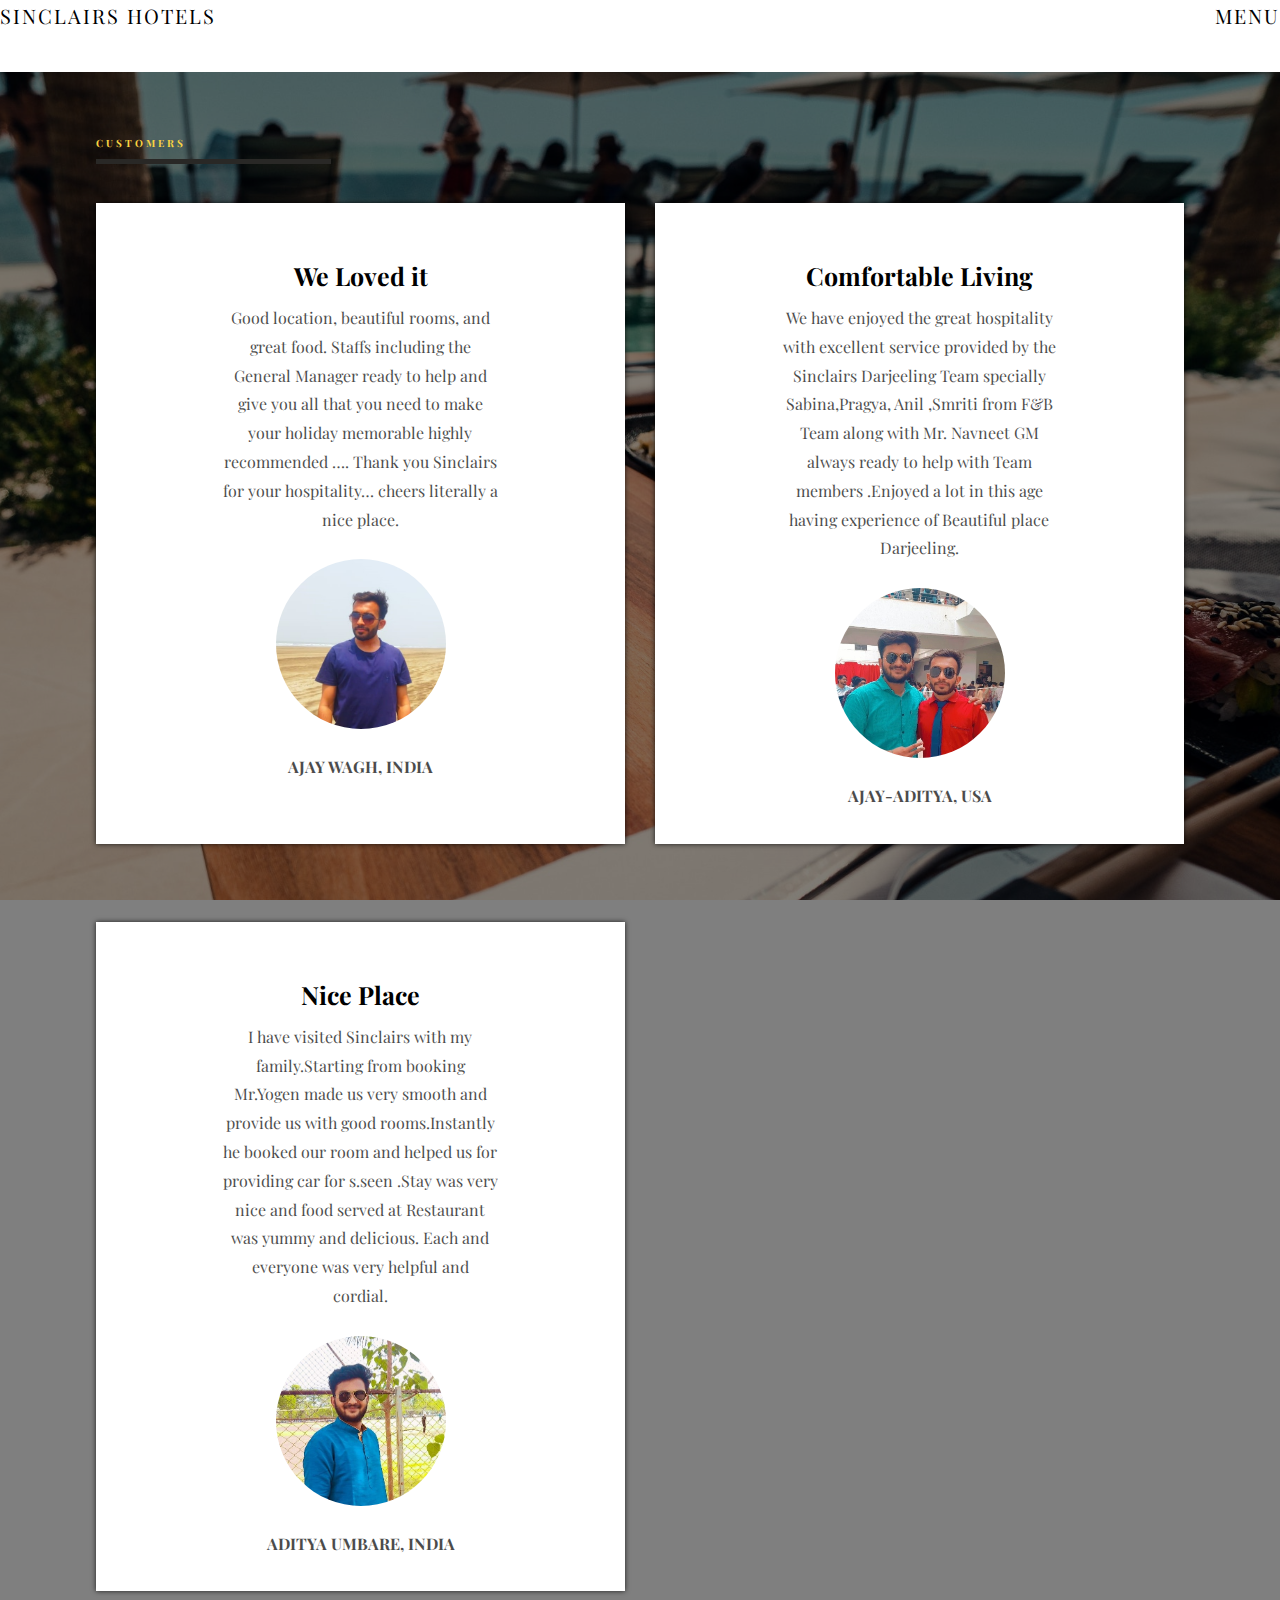
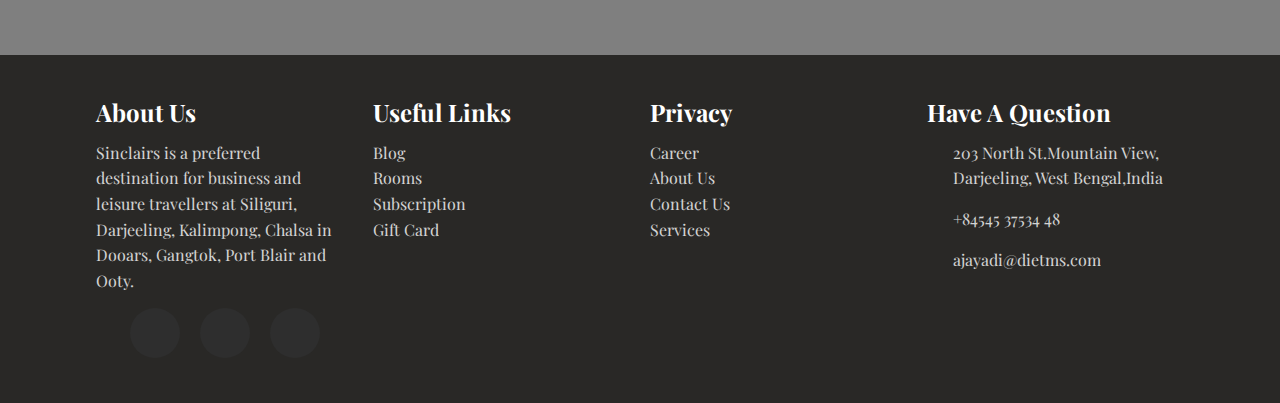
<file: customers.html>
<!DOCTYPE html>
<html lang="en">
<head>
    <meta charset="UTF-8">
    <meta http-equiv="X-UA-Compatible" content="IE=edge">
    <meta name="viewport" content="width=device-width, initial-scale=1.0">
    <title>Document</title>
    <link rel="stylesheet" href="main.css">
</head>
<body>
   
    <header class >
        <div class = "head-top">
            <div class = "site-name">
                <span>SINCLAIRS HOTELS</span>
            </div>
            <div class = "site-nav">
                <span id = "nav-btn">MENU <i class = "fas fa-bars"></i></span>
            </div>
        </div>
    </header>
   
   
    <section class = "customers" id = "customers">
        <div class = "sec-width">
            <div class = "title">
                <h2>customers</h2>
            </div>
            <div class = "customers-container">
                <!-- single customer -->
                <div class = "customer">
                    <div class = "rating">
                        <span><i class = "fas fa-star"></i></span>
                        <span><i class = "fas fa-star"></i></span>
                        <span><i class = "fas fa-star"></i></span>
                        <span><i class = "fas fa-star"></i></span>
                        <span><i class = "far fa-star"></i></span>
                    </div>
                    <h3>We Loved it</h3>
                    <p>Good location, beautiful rooms, and great food. Staffs including the General Manager ready to help and give you all that you need to make your holiday memorable highly recommended …. Thank you Sinclairs for your hospitality… cheers literally a nice place.            </p>
                    <img src = "images/ajay.jpeg" alt = "customer image">
                    <span>AJAY WAGH, INDIA</span>
                </div>
                <!-- end of single customer -->
                <!-- single customer -->
                <div class = "customer">
                    <div class = "rating">
                        <span><i class = "fas fa-star"></i></span>
                        <span><i class = "fas fa-star"></i></span>
                        <span><i class = "fas fa-star"></i></span>
                        <span><i class = "fas fa-star"></i></span>
                        <span><i class = "far fa-star"></i></span>
                    </div>
                    <h3>Comfortable Living</h3>
                    <p>We have enjoyed the great hospitality with excellent service provided by the Sinclairs Darjeeling Team specially Sabina,Pragya, Anil ,Smriti from F&B Team along with Mr. Navneet GM always ready to help with Team members .Enjoyed a lot in this age having experience of Beautiful place Darjeeling.</p>
                    <img src = "images/umbare.jpeg" alt = "customer image">
                    <span>AJAY-ADITYA, USA</span>
                </div>
                <!-- end of single customer -->
                <!-- single customer -->
                <div class = "customer">
                    <div class = "rating">
                        <span><i class = "fas fa-star"></i></span>
                        <span><i class = "fas fa-star"></i></span>
                        <span><i class = "fas fa-star"></i></span>
                        <span><i class = "fas fa-star"></i></span>
                        <span><i class = "far fa-star"></i></span>
                    </div>
                    <h3>Nice Place</h3>
                    <p>I have visited Sinclairs with my family.Starting from booking Mr.Yogen made us very smooth and provide us with good rooms.Instantly he booked our room and helped us for providing car for s.seen .Stay was very nice and food served at Restaurant was yummy and delicious.
                        Each and everyone was very helpful and cordial.</p>
                    <img src = "images/umbare1.jpeg" alt = "customer image">
                    <span>ADITYA UMBARE, INDIA</span>
                </div>
                <!-- end of single customer -->
            </div>
        </div>
    </section>
    <!-- end of body content -->

    <!-- footer -->
    <footer class = "footer">
        <div class = "footer-container">
            <div>
                <h2>About Us </h2>
                <p>Sinclairs is a preferred destination for business and leisure travellers at Siliguri, Darjeeling, Kalimpong, Chalsa in Dooars, Gangtok, Port Blair and Ooty.</p>
                <ul class = "social-icons">
                    <li class = "flex">
                        <i class = "fa fa-twitter fa-2x"></i>
                    </li>
                    <li class = "flex">
                        <i class = "fa fa-facebook fa-2x"></i>
                    </li>
                    <li class = "flex">
                        <i class = "fa fa-instagram fa-2x"></i>
                    </li>
                </ul>
            </div>

            <div>
                <h2>Useful Links</h2>
                <a href = "#">Blog</a>
                <a href = "#">Rooms</a>
                <a href = "#">Subscription</a>
                <a href = "#">Gift Card</a>
            </div>

            <div>
                <h2>Privacy</h2>
                <a href = "#">Career</a>
                <a href = "#">About Us</a>
                <a href = "#">Contact Us</a>
                <a href = "#">Services</a>
            </div>

            <div>
                <h2>Have A Question</h2>
                <div class = "contact-item">
                    <span>
                        <i class = "fas fa-map-marker-alt"></i>
                    </span>
                    <span>
                        203 North St.Mountain View, Darjeeling, West Bengal,India 
                    </span>
                </div>
                <div class = "contact-item">
                    <span>
                        <i class = "fas fa-phone-alt"></i>
                    </span>
                    <span>
                        +84545 37534 48
                    </span>
                </div>
                <div class = "contact-item">
                    <span>
                        <i class = "fas fa-envelope"></i>
                    </span>
                    <span>
                        ajayadi@dietms.com
                    </span>
                </div>
            </div>
        </div>
    </footer>
    <!-- end of footer -->
    
</body>
</html>
</file>
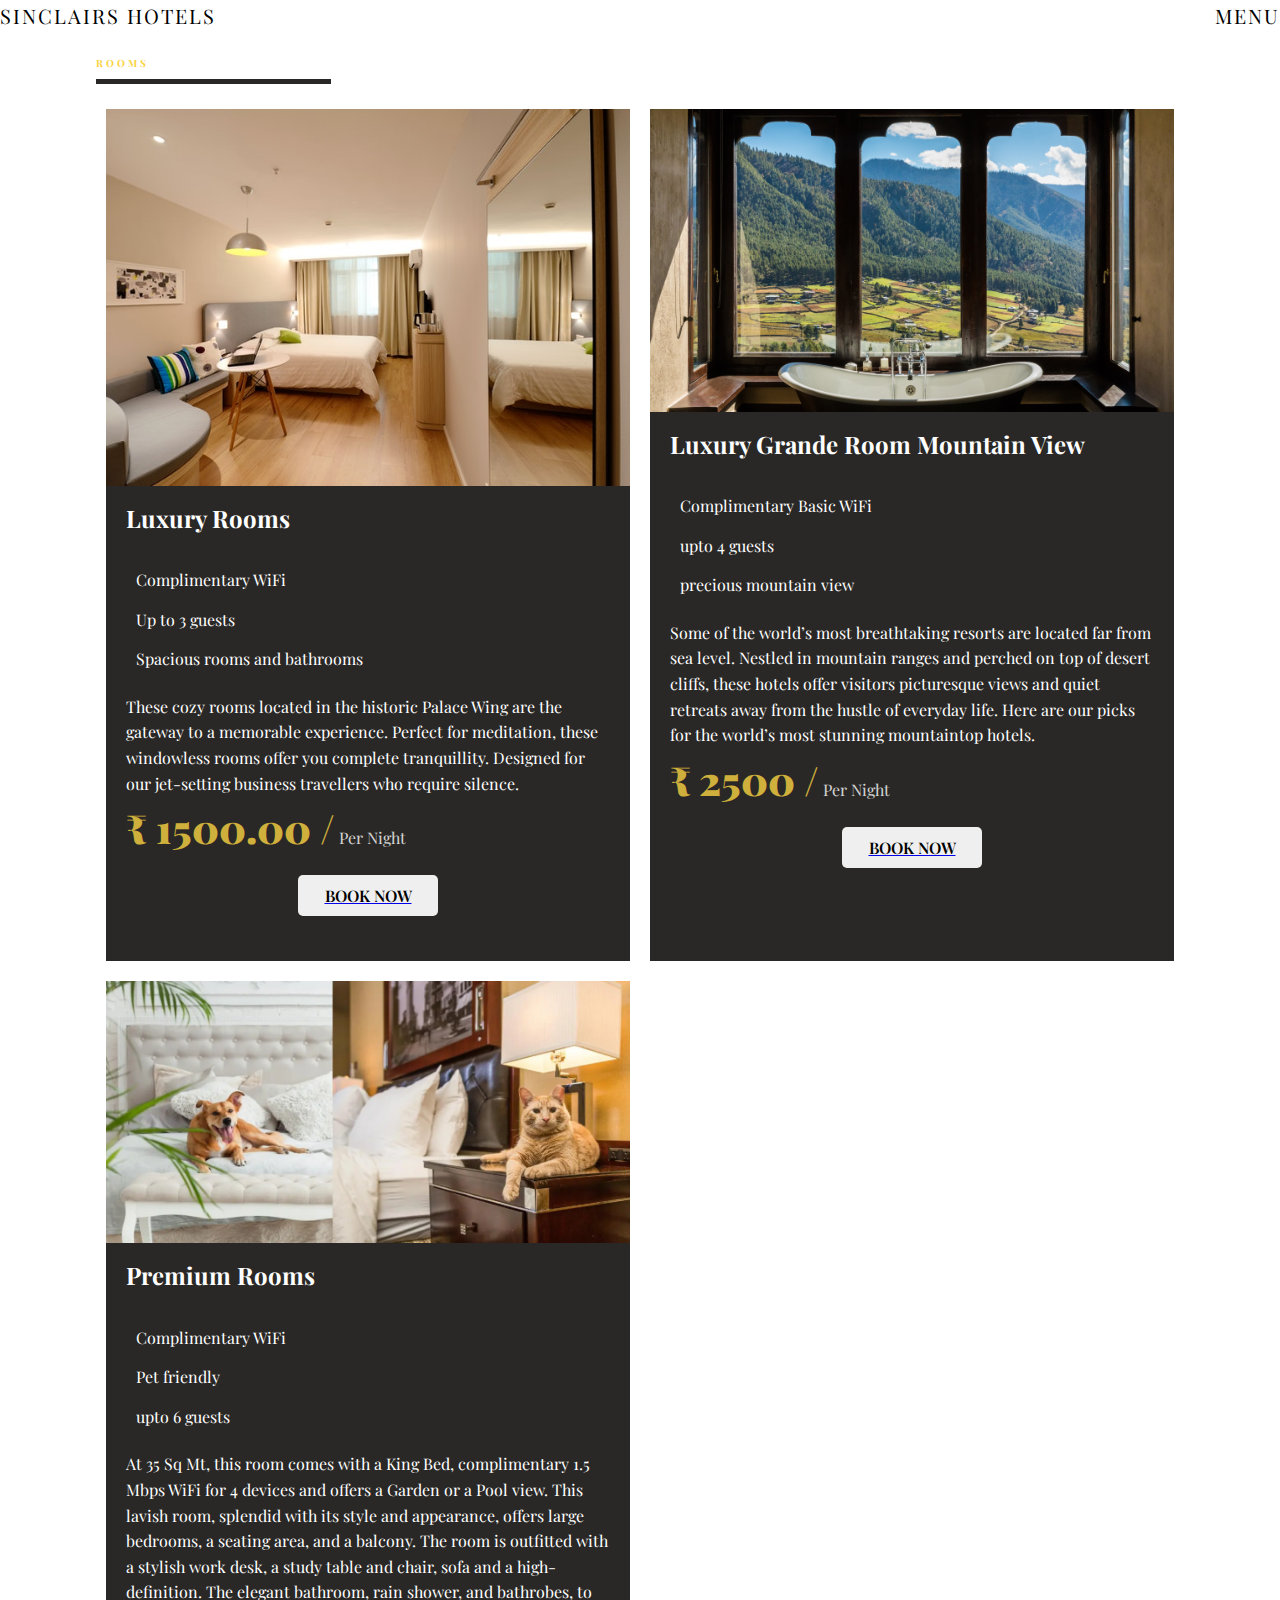
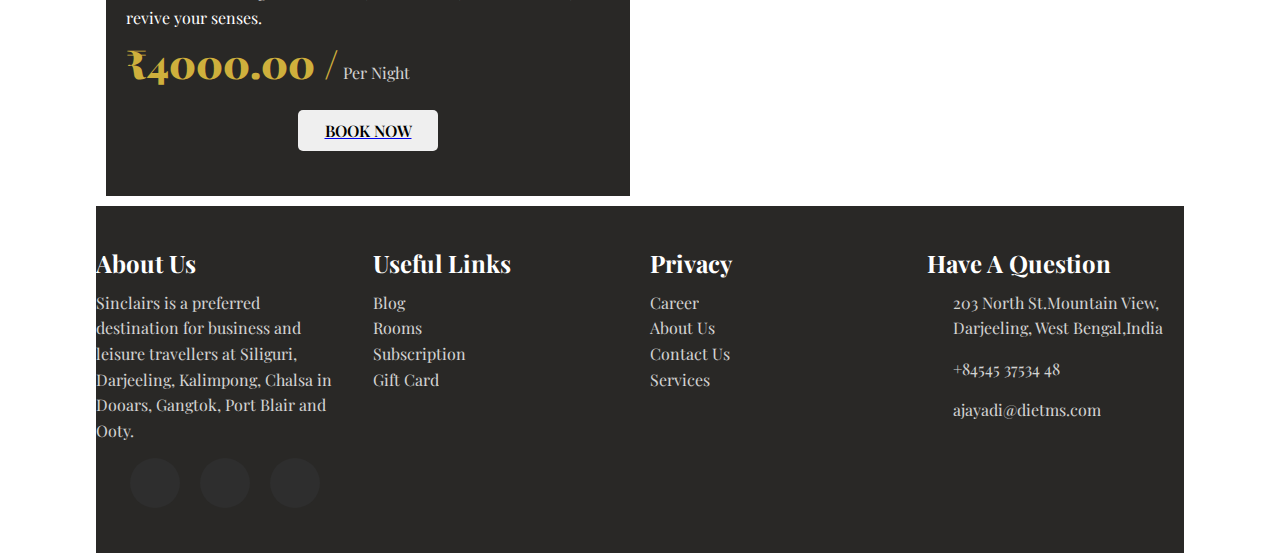
<file: rooms.html>
<!DOCTYPE html>
<html lang="en">
<head>
    <meta charset="UTF-8">
    <meta http-equiv="X-UA-Compatible" content="IE=edge">
    <meta name="viewport" content="width=device-width, initial-scale=1.0">
    <title>Document</title>
    <link rel="stylesheet" href="main.css">
</head>
<body>

    <header class >
        <div class = "head-top">
            <div class = "site-name">
                <span>SINCLAIRS HOTELS</span>
            </div>
            <div class = "site-nav">
                <span id = "nav-btn">MENU <i class = "fas fa-bars"></i></span>
            </div>
        </div>
    </header>

    <section class = "rooms sec-width" id = "rooms">
        <div class = "title">
            <h2>rooms</h2>
        </div>
        <div class = "rooms-container">
            <!-- single room -->
            <article class = "room">
                <div class = "room-image">
                    <img src = "images/img1.jpg" alt = "room image">
                </div>
                <div class = "room-text">
                    <h3>Luxury Rooms</h3>
                    <ul>
                        <li>
                            <i class = "fas fa-arrow-alt-circle-right"></i>
                            Complimentary WiFi
                        </li>
                        <li>
                            <i class = "fas fa-arrow-alt-circle-right"></i>
                            Up to 3 guests
                        </li>
                        <li>
                            <i class = "fas fa-arrow-alt-circle-right"></i>
                            Spacious rooms and bathrooms
                        </li>
                    </ul>
                    <p>These cozy rooms located in the historic Palace Wing are the gateway to a memorable experience. Perfect for meditation, these windowless rooms offer you complete tranquillity. Designed for our jet-setting business travellers who require silence. </p>
                    <p class = "rate">
                        <span>₹ 1500.00 /</span> Per Night
                    </p>
                    <a href="login.html "><button type = "button" class = "btn">book now</button></a>
                </div>
            </article>
            <!-- end of single room -->
            <!-- single room -->
            <article class = "room">
                <div class = "room-image">
                    <img src = "images/view.jpg" alt = "room image">
                </div>
                <div class = "room-text">
                    <h3>Luxury Grande Room Mountain View</h3>
                    <ul>
                        <li>
                            <i class = "fas fa-arrow-alt-circle-right"></i>
                            Complimentary Basic WiFi
                        </li>
                        <li>
                            <i class = "fas fa-arrow-alt-circle-right"></i>
                            upto 4 guests
                        </li>
                        <li>
                            <i class = "fas fa-arrow-alt-circle-right"></i>
                            precious mountain view
                        </li>
                    </ul>
                    <p>Some of the world’s most breathtaking resorts are located far from sea level. Nestled in mountain ranges and perched on top of desert cliffs, these hotels offer visitors picturesque views and quiet retreats away from the hustle of everyday life. Here are our picks for the world’s most stunning mountaintop hotels.</p>
                    <p class = "rate">
                        <span>₹ 2500 /</span> Per Night
                    </p>
                    <a href="login.html "><button type = "button" class = "btn">book now</button></a>
                </div>
            </article>
            <!-- end of single room -->
            <!-- single room -->
            <article class = "room">
                <div class = "room-image">
                    <img src = "images/dog.jpeg" alt = "room image">
                </div>
                <div class = "room-text">
                    <h3>Premium Rooms</h3>
                    <ul>
                        <li>
                            <i class = "fas fa-arrow-alt-circle-right"></i>
                            Complimentary WiFi
                        </li>
                        <li>
                            <i class = "fas fa-arrow-alt-circle-right"></i>
                            Pet friendly
                        </li>
                        <li>
                            <i class = "fas fa-arrow-alt-circle-right"></i>
                            upto 6 guests
                        </li>
                    </ul>
                    <p>At 35 Sq Mt, this room comes with a King Bed, complimentary 1.5 Mbps WiFi for 4 devices and offers a Garden or a Pool view. This lavish room, splendid with its style and appearance, offers large bedrooms, a seating area, and a balcony. The room is outfitted with a stylish work desk, a study table and chair, sofa and a high-definition. The elegant bathroom, rain shower, and bathrobes, to revive your senses.</p>
                    <p class = "rate">
                        <span>₹4000.00 /</span> Per Night
                    </p>
                    <a href="login.html "><button type = "button" class = "btn">book now</button></a>
                </div>
            </article>
            <!-- end of single room -->

            <!-- footer -->
        <footer class = "footer">
            <div class = "footer-container">
                <div>
                    <h2>About Us </h2>
                    <p>Sinclairs is a preferred destination for business and leisure travellers at Siliguri, Darjeeling, Kalimpong, Chalsa in Dooars, Gangtok, Port Blair and Ooty.</p>
                    <ul class = "social-icons">
                        <li class = "flex">
                            <i class = "fa fa-twitter fa-2x"></i>
                        </li>
                        <li class = "flex">
                            <i class = "fa fa-facebook fa-2x"></i>
                        </li>
                        <li class = "flex">
                            <i class = "fa fa-instagram fa-2x"></i>
                        </li>
                    </ul>
                </div>

                <div>
                    <h2>Useful Links</h2>
                    <a href = "#">Blog</a>
                    <a href = "#">Rooms</a>
                    <a href = "#">Subscription</a>
                    <a href = "#">Gift Card</a>
                </div>

                <div>
                    <h2>Privacy</h2>
                    <a href = "#">Career</a>
                    <a href = "#">About Us</a>
                    <a href = "#">Contact Us</a>
                    <a href = "#">Services</a>
                </div>

                <div>
                    <h2>Have A Question</h2>
                    <div class = "contact-item">
                        <span>
                            <i class = "fas fa-map-marker-alt"></i>
                        </span>
                        <span>
                            203 North St.Mountain View, Darjeeling, West Bengal,India 
                        </span>
                    </div>
                    <div class = "contact-item">
                        <span>
                            <i class = "fas fa-phone-alt"></i>
                        </span>
                        <span>
                            +84545 37534 48
                        </span>
                    </div>
                    <div class = "contact-item">
                        <span>
                            <i class = "fas fa-envelope"></i>
                        </span>
                        <span>
                            ajayadi@dietms.com
                        </span>
                    </div>
                </div>
            </div>
        </footer>
        <!-- end of footer -->
        </div>
    </section>
    
</body>
</html>
</file>
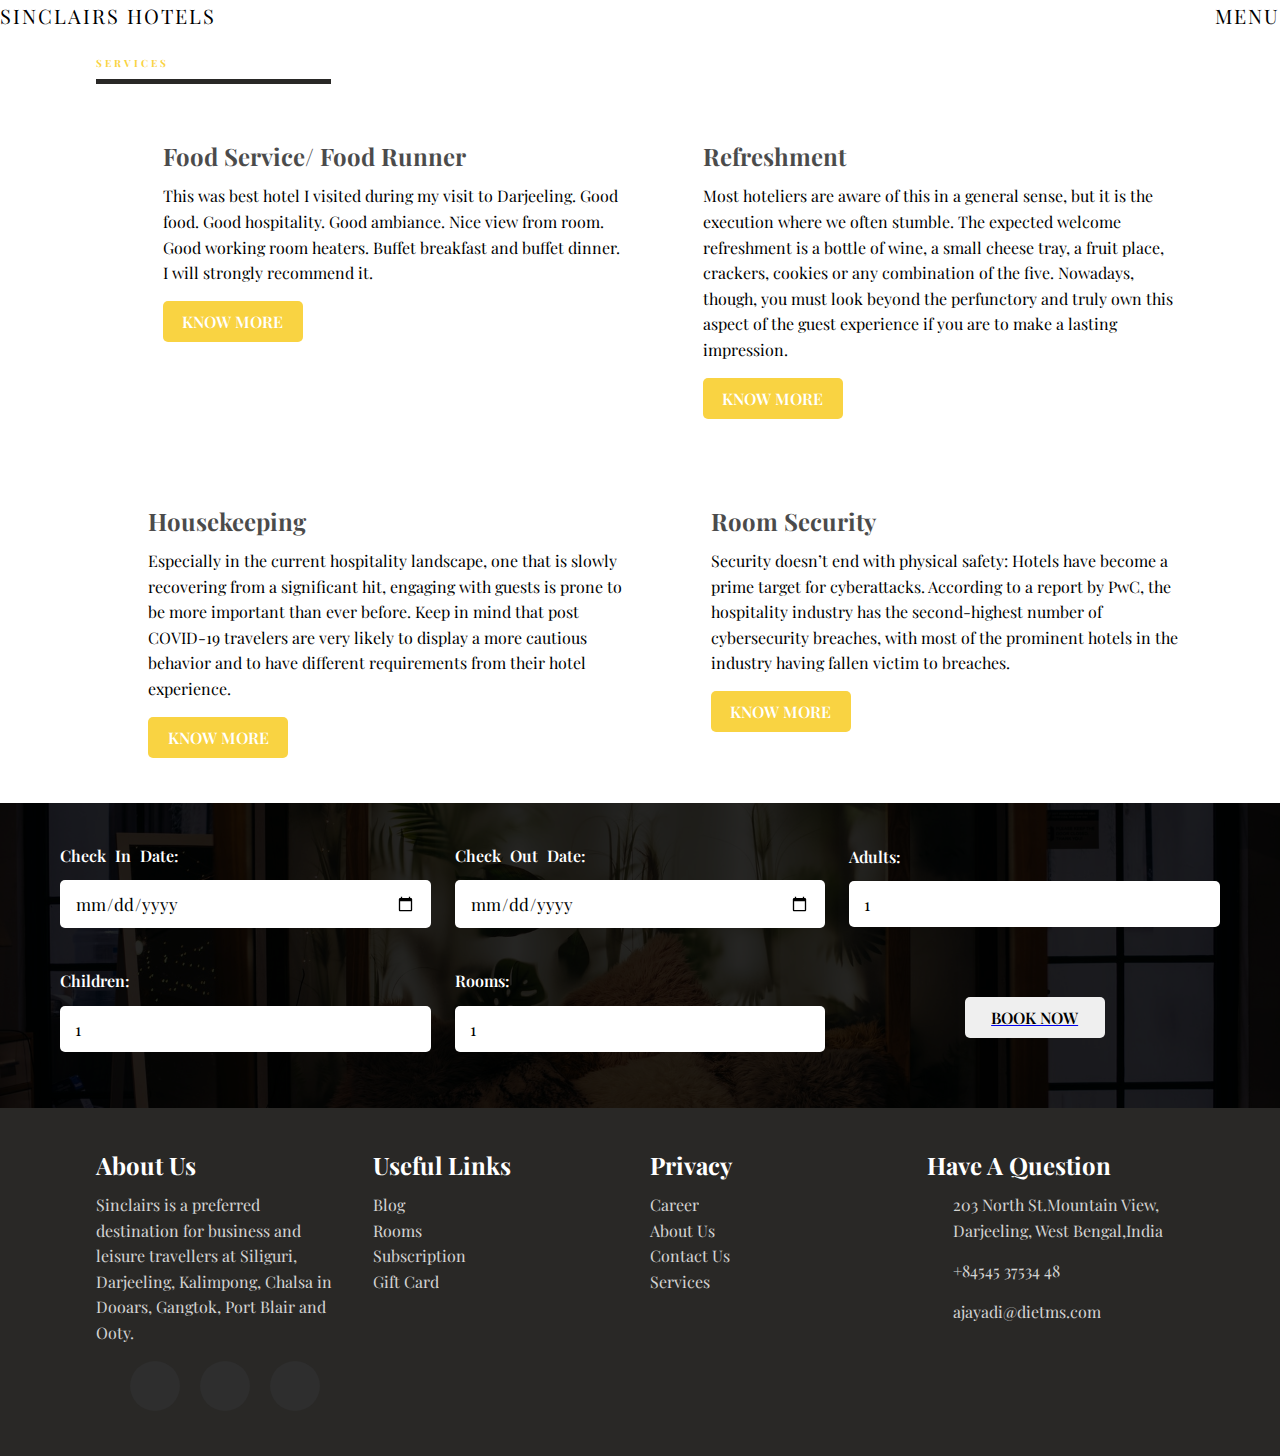
<file: services.html>
<!DOCTYPE html>
<html lang="en">
<head>
    <meta charset="UTF-8">
    <meta http-equiv="X-UA-Compatible" content="IE=edge">
    <meta name="viewport" content="width=device-width, initial-scale=1.0">
   
    <title>Services</title>
    <link rel="stylesheet" href="main.css">
</head>
<body>
    <header class >
        <div class = "head-top">
            <div class = "site-name">
                <span>SINCLAIRS HOTELS</span>
            </div>
            <div class = "site-nav">
                <span id = "nav-btn">MENU <i class = "fas fa-bars"></i></span>
            </div>
        </div>
    </header>    

    <div class = "sidenav" id = "sidenav">
        <span class = "cancel-btn" id = "cancel-btn">
            <i class = "fas fa-times"></i>
        </span>

        <ul class = "navbar">
            <li><a href = "#header">home</a></li>
            <li><a href = "services.html">services</a></li>
            <li><a href = "rooms.html">rooms</a></li>
            <li><a href = "customers.html">customers</a></li>
        </ul>
       <a href="login.html "><button class = "btn log-in">log in</button></a>
       <a href="signup.html"> <button class = "btn sign-up">sign up</button></a>
        
    </div>

    <div id = "modal"></div>


<!-- body content  -->
<section class = "services sec-width" id = "services">
    <div class = "title">
        <h2>services</h2>
    </div>
    <div class = "services-container">
        <!-- single service -->
        <article class = "service">
            <div class = "service-icon">
                <span>
                    <i class = "fas fa-utensils"></i>
                </span>
            </div>
            <div class = "service-content">
                <h2>Food Service/ Food Runner</h2>
                <p>This was best hotel I visited during my visit to Darjeeling.

                    Good food.
                    
                    Good hospitality. Good ambiance.
                    
                    Nice view from room. Good working room heaters.
                    
                    Buffet breakfast and buffet dinner. I will strongly recommend it.</p>
                <button type = "button" class = "btn">Know More</button>
            </div>
        </article>
        <!-- end of single service -->
        <!-- single service -->
        <article class = "service">
            <div class = "service-icon">
                <span>
                    <i class = "fas fa-swimming-pool"></i>
                </span>
            </div>
            <div class = "service-content">
                <h2>Refreshment</h2>
                <p>Most hoteliers are aware of this in a general sense, but it is the execution where we often stumble. The expected welcome refreshment is a bottle of wine, a small cheese tray, a fruit place, crackers, cookies or any combination of the five. Nowadays, though, you must look beyond the perfunctory and truly own this aspect of the guest experience if you are to make a lasting impression.</p>
                <button type = "button" class = "btn">Know More</button>
            </div>
        </article>
        <!-- end of single service -->
        <!-- single service -->
        <article class = "service">
            <div class = "service-icon">
                <span>
                    <i class = "fas fa-broom"></i>
                </span>
            </div>
            <div class = "service-content">
                <h2>Housekeeping</h2>
                <p>Especially in the current hospitality landscape, one that is slowly recovering from a significant hit, engaging with guests is prone to be more important than ever before. Keep in mind that post COVID-19 travelers are very likely to display a more cautious behavior and to have different requirements from their hotel experience.</p>
                <button type = "button" class = "btn">Know More</button>
            </div>
        </article>
        <!-- end of single service -->
        <!-- single service -->
        <article class = "service">
            <div class = "service-icon">
                <span>
                    <i class = "fas fa-door-closed"></i>
                </span>
            </div>
            <div class = "service-content">
                <h2>Room Security</h2>
                <p>Security doesn’t end with physical safety: Hotels have become a prime target for cyberattacks. According to a report by PwC, the hospitality industry has the second-highest number of cybersecurity breaches, with most of the prominent hotels in the industry having fallen victim to breaches.

                </p>
                <button type = "button" class = "btn">Know More</button>
            </div>
        </article>
        <!-- end of single service -->
    </div>
</section>

<div class = "book">
    <form class = "book-form">
        <div class = "form-item">
            <label for = "checkin-date">Check In Date: </label>
            <input type = "date" id = "chekin-date">
        </div>
        <div class = "form-item">
            <label for = "checkout-date">Check Out Date: </label>
            <input type = "date" id = "chekout-date">
        </div>
        <div class = "form-item">
            <label for = "adult">Adults: </label>
            <input type = "number" min = "1" value = "1" id = "adult">
        </div>
        <div class = "form-item">
            <label for = "children">Children: </label>
            <input type = "number" min = "1" value = "1" id = "children">
        </div>
        <div class = "form-item">
            <label for = "rooms">Rooms: </label>
            <input type = "number" min = "1" value = "1" id = "rooms">
        </div>
        <div class = "form-item">
            <a href="login.html "><button type = "button" class = "btn">book now</button></a>
        </div>
    </form>
</div>

<!-- footer -->
<footer class = "footer">
    <div class = "footer-container">
        <div>
            <h2>About Us </h2>
            <p>Sinclairs is a preferred destination for business and leisure travellers at Siliguri, Darjeeling, Kalimpong, Chalsa in Dooars, Gangtok, Port Blair and Ooty.</p>
            <ul class = "social-icons">
                <li class = "flex">
                    <i class = "fa fa-twitter fa-2x"></i>
                </li>
                <li class = "flex">
                    <i class = "fa fa-facebook fa-2x"></i>
                </li>
                <li class = "flex">
                    <i class = "fa fa-instagram fa-2x"></i>
                </li>
            </ul>
        </div>

        <div>
            <h2>Useful Links</h2>
            <a href = "#">Blog</a>
            <a href = "#">Rooms</a>
            <a href = "#">Subscription</a>
            <a href = "#">Gift Card</a>
        </div>

        <div>
            <h2>Privacy</h2>
            <a href = "#">Career</a>
            <a href = "#">About Us</a>
            <a href = "#">Contact Us</a>
            <a href = "#">Services</a>
        </div>

        <div>
            <h2>Have A Question</h2>
            <div class = "contact-item">
                <span>
                    <i class = "fas fa-map-marker-alt"></i>
                </span>
                <span>
                    203 North St.Mountain View, Darjeeling, West Bengal,India 
                </span>
            </div>
            <div class = "contact-item">
                <span>
                    <i class = "fas fa-phone-alt"></i>
                </span>
                <span>
                    +84545 37534 48
                </span>
            </div>
            <div class = "contact-item">
                <span>
                    <i class = "fas fa-envelope"></i>
                </span>
                <span>
                    ajayadi@dietms.com
                </span>
            </div>
        </div>
    </div>
</footer>
<!-- end of footer -->

</body>
</html>
</file>
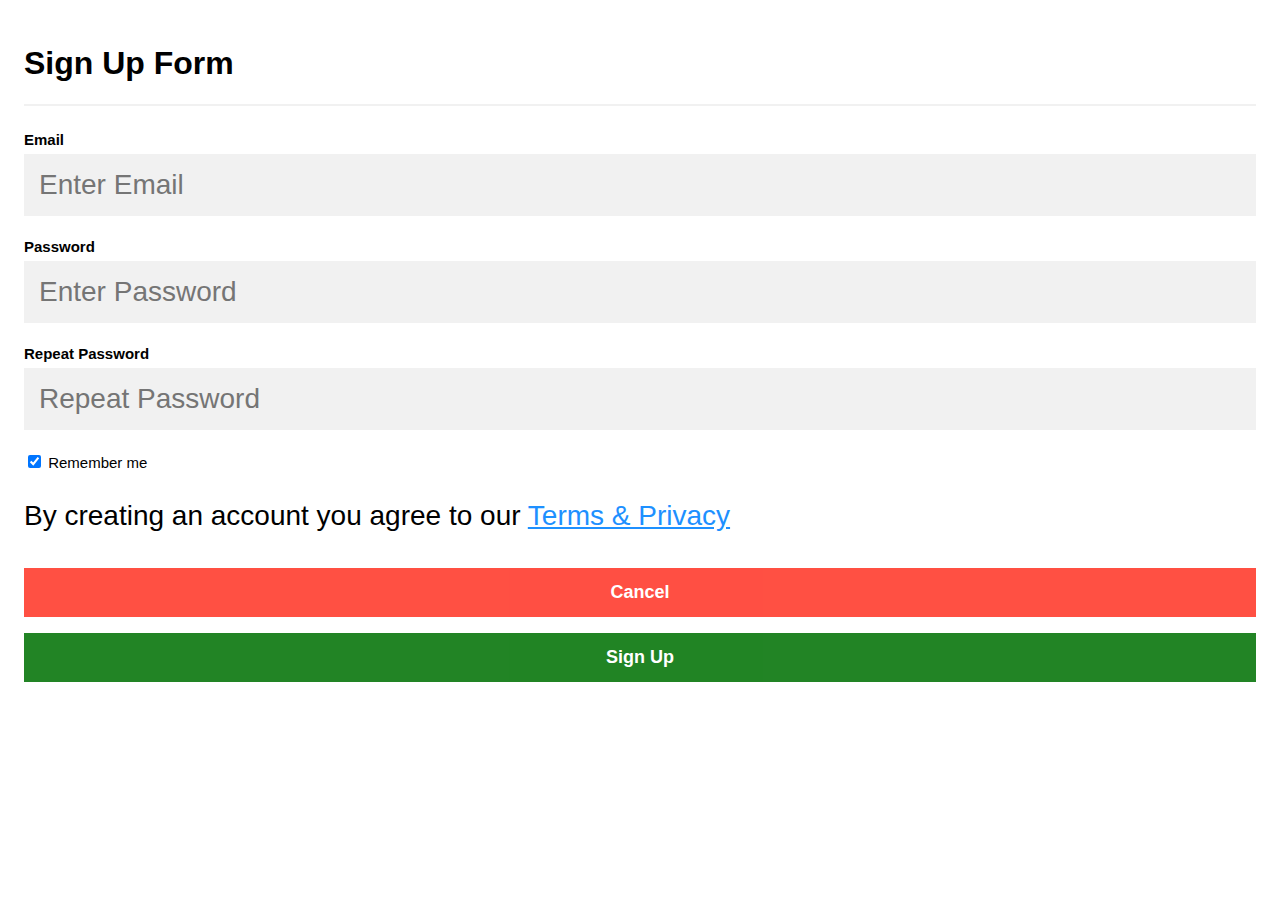
<file: signup.html>
<!DOCTYPE html>
<html>
<head>
<style>
body{
   font-family: 'Segoe UI', Tahoma, Geneva, Verdana, sans-serif;
}
* {box-sizing: border-box}
input[type=text], input[type=password] {
   width: 100%;
   font-size: 28px;
   padding: 15px;
   margin: 5px 0 22px 0;
   display: inline-block;
   border: none;
   background: #f1f1f1;
}
label{
   font-size: 15px;
}
input[type=text]:focus, input[type=password]:focus {
   background-color: #ddd;
   outline: none;
}
hr {
   border: 1px solid #f1f1f1;
   margin-bottom: 25px;
}
button {
   font-size: 18px;
   font-weight: bold;
   background-color: rgb(10, 119, 13);
   color: white;
   padding: 14px 20px;
   margin: 8px 0;
   border: none;
   cursor: pointer;
   width: 100%;
   opacity: 0.9;
}
button:hover {
   opacity:1;
}
.cancel {
   padding: 14px 20px;
   background-color: #ff3d2f;
}
.formContainer {
   padding: 16px;
}
.formContainer p{
   font-size: 28px;
}
</style>
<body>
<form>
<div class="formContainer">
<h1>Sign Up Form</h1>
<hr>
<label for="email"><b>Email</b></label>
<input type="text" placeholder="Enter Email" name="email" required>
<label for="password"><b>Password</b></label>
<input type="password" placeholder="Enter Password" name="password" required>
<label for="repeatPassword"><b>Repeat Password</b></label>
<input type="password" placeholder="Repeat Password" name="repeatPassword"
required>
<label>
<input type="checkbox" checked="checked" name="remember" style="marginbottom: 15px"> Remember me
</label>
<p>By creating an account you agree to our <a href="#"
style="color:dodgerblue">Terms & Privacy</a><p>
<div>
<button type="button" class="cancel">Cancel</button>
<button type="submit" class="signup">Sign Up</button>
</div>
</div>
</form>
</body>
</html>
</file>
<file: main.css>
@import url('https://fonts.googleapis.com/css2?family=Playfair+Display:wght@400;500;600;700;800;900&display=swap');

:root{
    --transition: all 0.7s ease;
    --yellow: #f9d342;
    --dark: #292826;
}
*{
    box-sizing: border-box;
    padding: 0;
    margin: 0;
    font-family: 'Playfair Display', serif;
}
html{
    scroll-behavior: smooth;
}
body{
    line-height: 1.6;
}
.homebtn{
    display: flex;
    background-color: #f9d342;
    border-radius: 8px;

    
}
.btn{
    font-size: 16px;
    text-transform: uppercase;
    font-weight: 600;
    border: none;
    border-radius: 5px;
    padding: 10px;
    width: 140px;
    display: block;
    margin: 15px auto;
    cursor: pointer;
    transition: var(--transition);
}
.btn:hover{
    opacity: 0.85;
}
.flex{
    display: flex;
    flex-direction: column;
    justify-content: center;
    align-items: center;
}
h1, h2, h3, h4, h5, h6{
    padding: 8px 0;
}
img{
    width: 100%;
    display: block;
}
@media(max-width: 500px){
    body{
        font-size: 14px;
    }
}

/* header */
.header{
    background: linear-gradient(rgba(0, 0, 0, 0.6), rgba(0, 0, 0, 0.2)), url("images/hotel.jpg") center/cover no-repeat;
    min-height: 100vh;
    color: #fff;
    padding: 25px;
    display: flex;
    flex-direction: column;
    align-content: stretch;
}



.head-top{
    display: flex;
    justify-content: space-between;
    align-items: center;
    font-size: 20px;
}
.head-top span{
    cursor: pointer;
    letter-spacing: 2px;
    transition: var(--transition);
    font-size: 20px;
}
.head-top span:hover{
    color: var(--yellow);
}
.head-bottom{
    flex: 1;
    text-align: center;
    width: 80vw;
    margin: 0 auto;
}
.head-bottom h2{
    padding: 22px 0;
    font-size: 45px;
    border-bottom: 1px solid #fff;
}
.head-bottom p{
    opacity: 0.7;
    font-size: 20px;
    margin: 45px auto;
    width: 60vw;
}
.head-btn{
    margin: 20px 0;
    font-size: 20px;
    font-weight: bold;
    border: 3px solid #fff;
    background: transparent;
    padding: 13px 20px;
    background: rgba(0, 0, 0, 0.3);
    color: #fff;
    cursor: pointer;
    transition: var(--transition);
}
.head-btn:hover{
    background: transparent;
}
@media(max-width: 500px){
    .head-btn{
        font-size: 17px;
    }
    .head-bottom h2{
        font-size: 28px;
    }
    .head-bottom p{
        font-size: 17px;
        margin: 20px auto;
    }
}

/* side nav */
.sidenav{
    background: var(--dark);
    color: #fff;
    position: fixed;
    top: 0;
    bottom: 0;
    right: -100%;
    width: 300px;
    padding: 20px;
    transition: var(--transition);
    z-index: 10;
}

/********/
.sidenav.show{
    right: 0;
}
/*************/
.cancel-btn{
    position: absolute;
    right: 25px;
    font-size: 22px;
    cursor: pointer;
    transition: var(--transition);
}
.cancel-btn:hover{
    opacity: 0.7;
}
.navbar{
    margin-top: 50px;
    list-style: none;
    padding: 12px;
}
.navbar li a{
    color: #fff;
    text-transform: capitalize;
    text-decoration: none;
    padding: 15px 0;
    display: block;
    border-bottom: 0.5px solid rgba(249, 211, 66, 0.3);
    opacity: 0.8;
    letter-spacing: 1.5px;
    transition: var(--transition);
}
.navbar li a:hover{
    padding-left: 12px;
}
.sign-up, .log-in{
    background: var(--yellow);
    color: #fff;
}
@media(max-width: 400px){
    .sidenav{
        width: 100vw;
    }
}

/** title */
.title{
    text-transform: uppercase;
    letter-spacing: 3px;
    font-size: 30px;
    color: var(--yellow);
    border-bottom: 5px solid var(--dark);
    width: 235px;
    margin: 15px 0;
}

.sec-width{
    width: 85vw;
    margin: 0 auto!important;
}

/* service */
.services{
    margin: 40px 0;
}
.service{
    display: flex;
    margin: 30px 0;
}
.service-icon{
    flex: 30%;
    align-self: flex-start;
    font-size: 48px;
    color: #252525;
}
.service-content{
    padding-left: 20px;
}
.service-content h2{
    opacity: 0.7;
}
.service-content button{
    margin-left: 0;
    margin-right: 0;
    background: var(--yellow);
    color: #fff;
}
@media(min-width: 992px){
    .services-container{
        display: grid;
        grid-template-columns: repeat(2, 1fr);
        grid-column-gap: 30px;
    }
    .title h2{
        font-size: 10px!important;
    }
}
@media(max-width: 500px){
    .title h2{
        font-size: 24px;
    }
}

/* booking form */
.book{
    background: linear-gradient(rgba(0, 0, 0, 0.85), rgba(0, 0, 0, 0.85)), url("images/banner-img.jpg") center/cover no-repeat;
    color: #fff;
    padding: 40px 60px;
}
.book-form{
    display: grid;
}
.form-item{
    display: flex;
    flex-direction: column;
    justify-content: center;
}
.book-form input[type = "submit"]{
    margin: 18px 0 0 0;
    background: var(--dark);
    color: #fff;
    border: 1px solid #fff;
}
.book-form label, .book-form input{
    width: 100%;
}
.book-form label{
    font-weight: 600;
    word-spacing: 5px;
    padding-bottom: 8px;
}
.book-form input:not(.btn){
    margin: 4px 0 16px 0;
    padding: 12px 15px;
    border-radius: 5px;
    font-size: 17px;
    border: none;
}
.book-form input:focus{
    outline: 0;
    box-shadow: 0 0 7px rgba(0, 0, 0, 0.4);
}
@media(min-width: 768px){
    .book-form{
        grid-template-columns: repeat(2, 1fr);
        grid-gap: 24px;
    }
}
@media(min-width: 1170px){
    .book-form{
        grid-template-columns: repeat(3, 1fr);
    }
}
@media(min-width: 1370px){
    .book-form{
        grid-template-columns: 2fr 2fr 1fr 1fr 1fr 2fr;
    }
    .book{
        height: 40vh;
        display: grid;
    }
}
@media(max-width: 500px){
    .book{
        padding-left: 20px;
        padding-right: 20px;
    }
}

/* room */

.rooms{
    margin: 40px 0;
}
.room{
    margin: 45px 0;
    padding-bottom: 25px;
    background: var(--dark);
    color: #fff;
}
.room-text{
    padding: 5px 20px;
}
.room-text h3{
    font-size: 24px;
}
.room-text ul{
    list-style-type: none;
    margin: 15px 0;
}
.room-text ul li{
    padding: 7px 0;
}
.room-text ul li i{
    color: var(--yellow);
    margin-right: 10px;
}
.rate{
    opacity: 0.8;
}
.rate span{
    font-size: 40px;
    font-weight: 900;
    color: var(--yellow);
}
.room-image{
    overflow: hidden;
}
.room-image img{
    transition: var(--transition);
}
.room-image:hover img{
    transform: scale(1.1);
}
@media (min-width: 900px){
    .rooms-container{
        display: flex;
        flex-wrap: wrap;
    }
    .room{
        flex: 0 0 calc(50% - 20px);
        margin: 10px;
    }
}
@media(min-width: 1370px){
    .rooms-container{
        flex-direction: column;
    }
    .room{
        display: flex;
        padding-bottom: 0;
        margin: 5px 0;
    }
    .room-image{
        flex: 1;
    }
    .room-image img{
        height: 100%;
    }
    .room-text{
        flex: 1;
    }
    .room:nth-child(even){
        flex-direction: row-reverse;
    }
}

/* customers */

.customers{
    margin-top: 40px;
    padding: 40px 0;
    background: linear-gradient(rgba(0, 0, 0, 0.5), rgba(0, 0, 0, 0.5)), url("images/customer-banner.jpg") center/cover no-repeat fixed;
}
.customer{
    background: #fff;
    padding: 35px;
    text-align: center;
    margin: 24px 0;
    box-shadow: 0px 0px 5px rgba(0, 0, 0, 0.75);
    cursor: pointer;
    transition: var(--transition);
}
.rating{
    margin: 10px 0;
    color: var(--yellow);
}
.customer h3{
    font-size: 25px;
}
.customer p{
    opacity: 0.7;
    line-height: 1.8;
    width: 60%;
    margin: 0 auto;
}
.customer img{
    width: 170px;
    height: 170px;
    border-radius: 50%;
    margin: 25px auto;
}
.customer span{
    font-weight: 700;
    opacity: 0.7;
}
.customer:hover{
    transform: translateY(-18px);
}
@media(min-width: 992px){
    .customers-container{
        display: grid;
        grid-template-columns: repeat(2, 1fr);
        grid-gap: 30px;
    }
}
@media(min-width: 1370px){
    .customers-container{
        display: grid;
        grid-template-columns: repeat(3, 1fr);
    }
}
@media(max-width: 500px){
    .customer p{
        width: 100%;
    }
    .customer img{
        width: 100px;
        height: 100px;
    }
}

/* footer */
.footer{
    background: var(--dark);
    color: #fff;
    text-align: center;
}
.footer-container{
    width: 85vw;
    margin: 0 auto;
    padding: 30px 0;
}
.footer-container p, .footer-container a, .footer-container span{
    opacity: 0.8;
}
.footer a{
    display: block;
    color: #fff;
    text-decoration: none;
}
.social-icons{
    list-style: none;
    display: flex;
    justify-content: center;
    padding: 15px 0;
}
.social-icons li{
    margin: 0 10px;
    width: 50px;
    height: 50px;
    background: #2e2e2e;
    border-radius: 50%;
    transition: var(--transition);
    cursor: pointer;
}
.social-icons li:hover{
    background: #fff;
    color: #2e2e2e;
}
.contact-item span{
    display: block;
}
@media(min-width: 900px){
    .footer-container{
        display: grid;
        grid-template-columns: repeat(2, 1fr);
        grid-gap: 20px;
    }
}
@media(min-width: 1170px){
    .footer{
        text-align: left;
    }
    .footer-container{
        grid-template-columns: repeat(4, 1fr);
    }
    .footer-container div:nth-child(1) p{
        padding-right: 20px;
    }
    .contact-item{
        display: grid;
        grid-template-columns: 10% 90%;
        margin-bottom: 15px;
        align-items: center;
    }
}

.showModal{
    position: fixed;
    background: transparent;
    top: 0;
    right: 0;
    bottom: 0;
    left: 0;
    z-index: 5;
}
</file>
